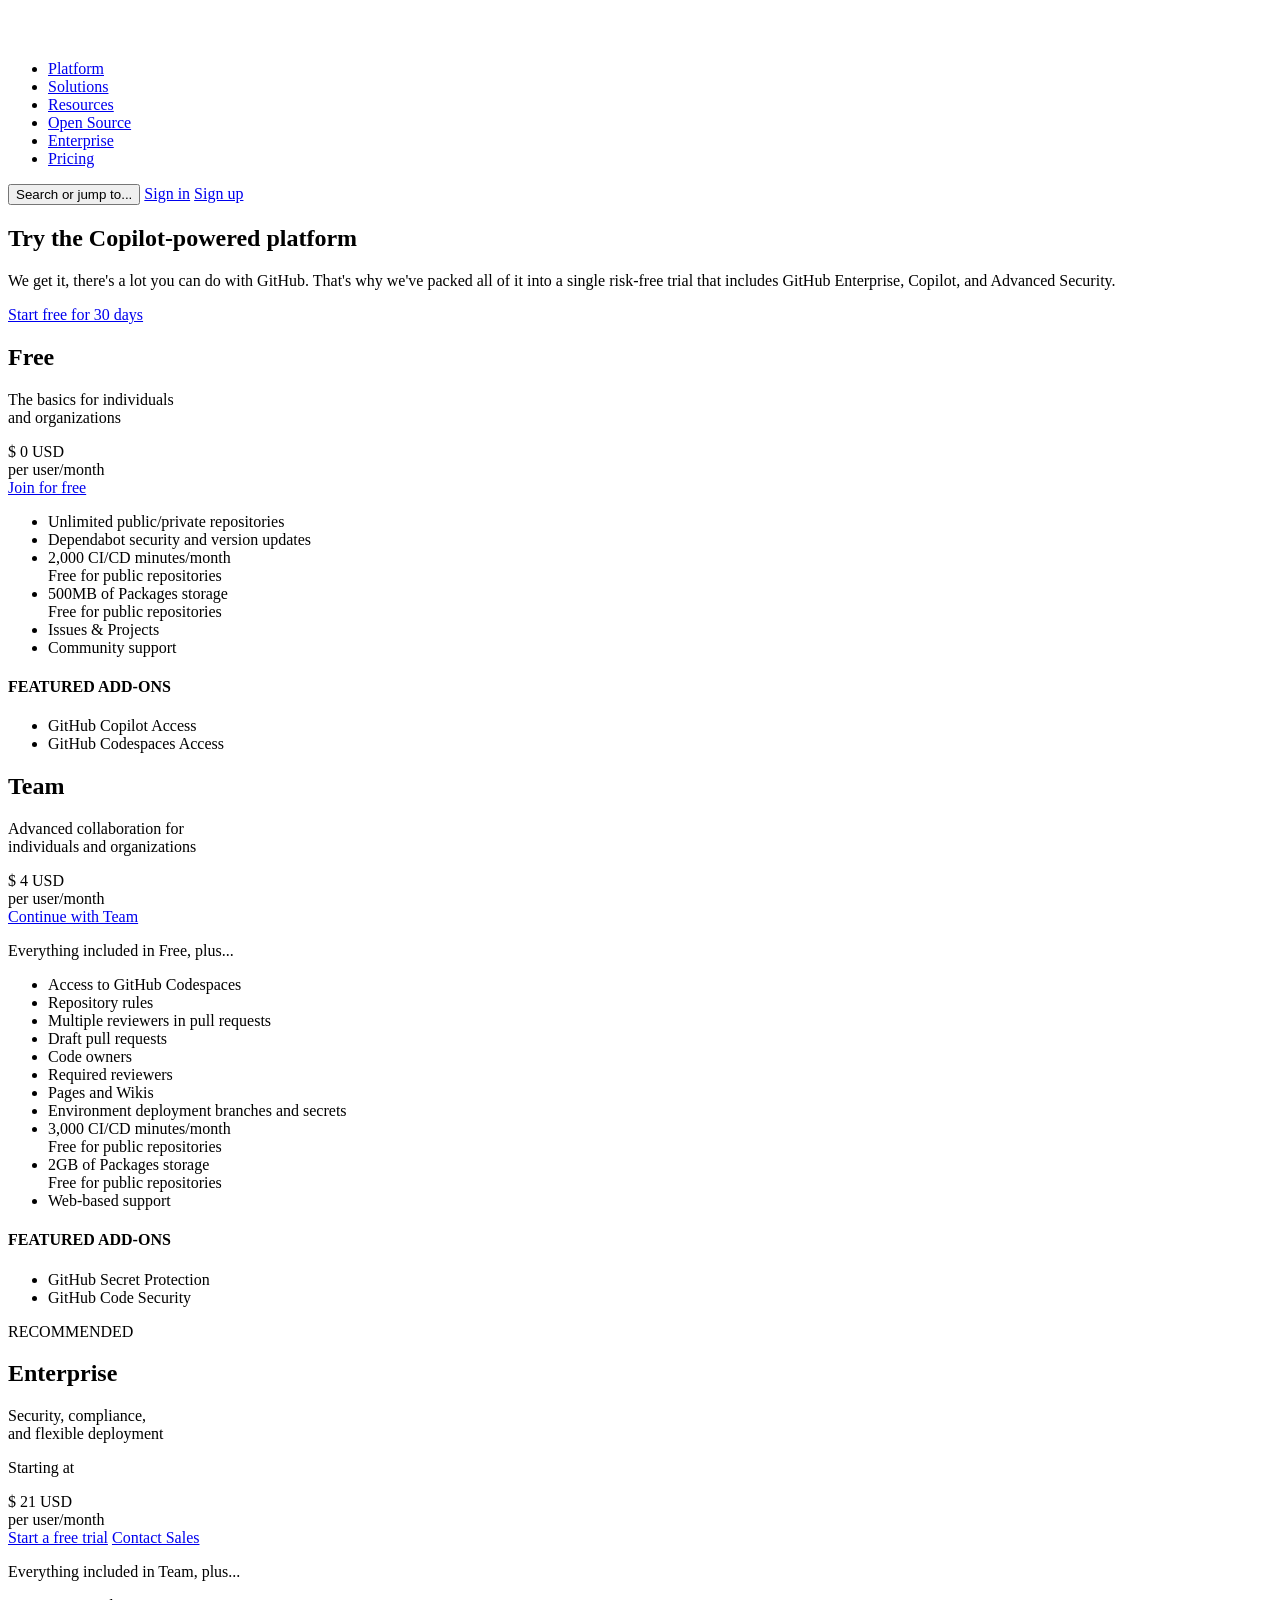
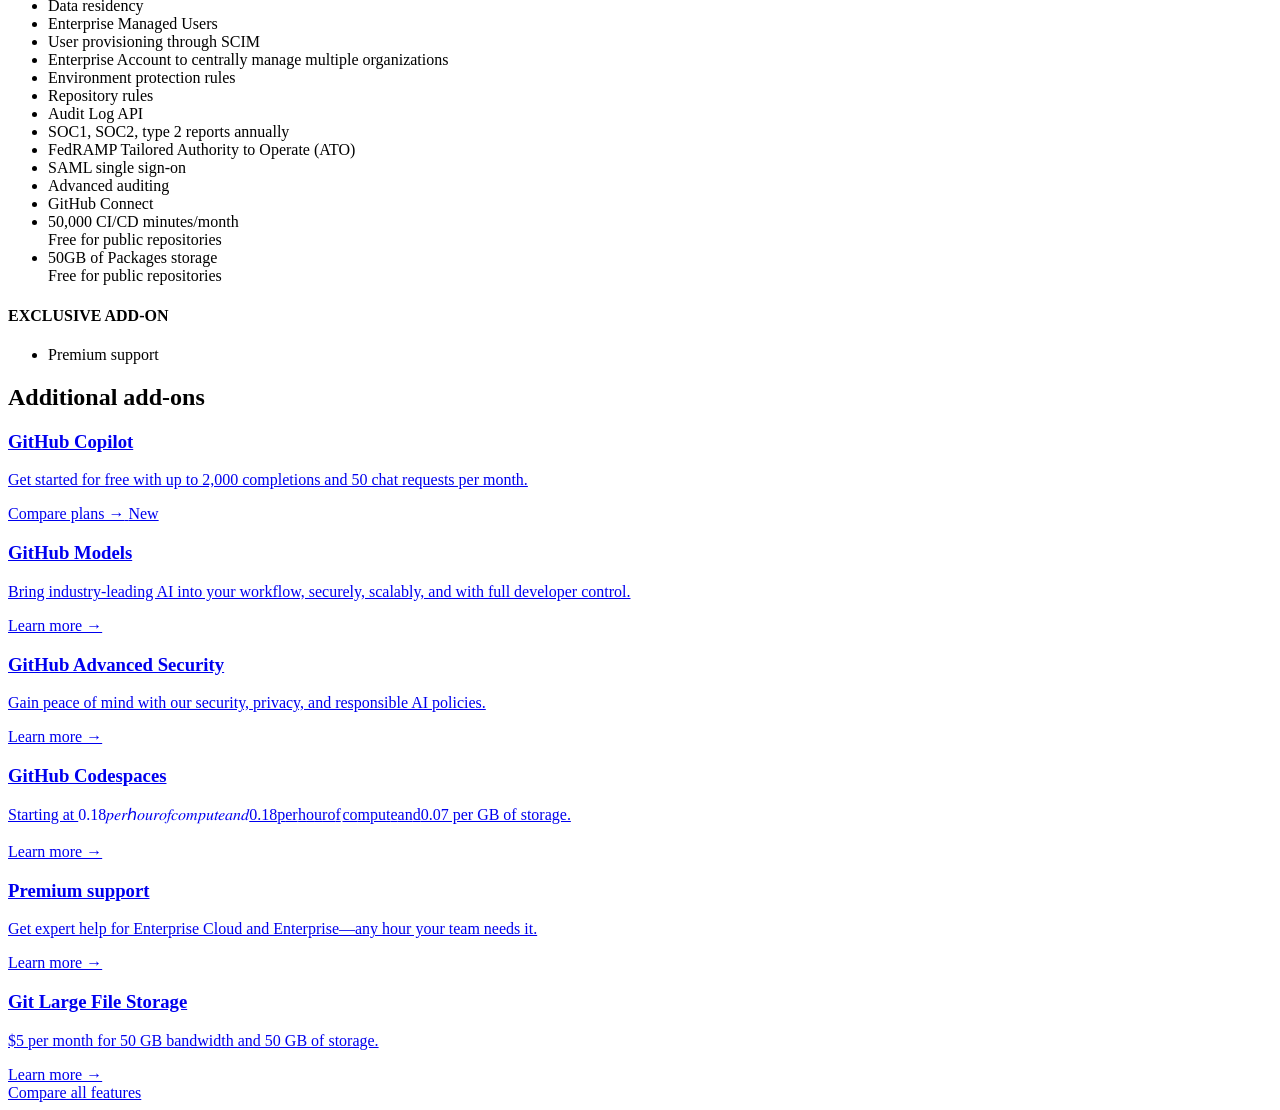
<file: index.html>
<!DOCTYPE html>
<html lang="en">
<head>
    <meta charset="UTF-8">
    <meta name="viewport" content="width=device-width, initial-scale=1.0">
    <title>Pricing · Plans for every developer · GitHub</title>
    <link rel="stylesheet" href="style.css">
    <link rel="icon" href="https://github.githubassets.com/favicons/favicon.svg" type="image/svg+xml">
</head>
<body>
    
    <header>
        <nav class="navbar">
            <div class="nav-left">
                <a href="#" class="logo">
                    <svg height="32" viewBox="0 0 16 16" width="32" fill="white">
                        <path d="M8 0C3.58 0 0 3.58 0 8c0 3.54 2.29 6.53 5.47 7.59.4.07.55-.17.55-.38 0-.19-.01-.82-.01-1.49-2.01.37-2.53-.49-2.69-.94-.09-.23-.48-.94-.82-1.13-.28-.15-.68-.52-.01-.53.63-.01 1.08.58 1.23.82.72 1.21 1.87.87 2.33.66.07-.52.28-.87.51-1.07-1.78-.2-3.64-.89-3.64-3.95 0-.87.31-1.59.82-2.15-.08-.2-.36-1.02.08-2.12 0 0 .67-.21 2.2.82.64-.18 1.32-.27 2-.27.68 0 1.36.09 2 .27 1.53-1.04 2.2-.82 2.2-.82.44 1.1.16 1.92.08 2.12.51.56.82 1.27.82 2.15 0 3.07-1.87 3.75-3.65 3.95.29.25.54.73.54 1.48 0 1.07-.01 1.93-.01 2.2 0 .21.15.46.55.38A8.013 8.013 0 0016 8c0-4.42-3.58-8-8-8z"></path>
                    </svg>
                </a>
                <ul class="nav-menu">
                    <li><a href="#">Platform</a></li>
                    <li><a href="#">Solutions</a></li>
                    <li><a href="#">Resources</a></li>
                    <li><a href="#">Open Source</a></li>
                    <li><a href="#">Enterprise</a></li>
                    <li><a href="#" class="active">Pricing</a></li>
                </ul>
            </div>
            <div class="nav-right">
                <button class="search-btn">Search or jump to...</button>
                <a href="#" class="sign-in">Sign in</a>
                <a href="#" class="sign-up">Sign up</a>
            </div>
        </nav>
    </header>

   
    <main>
      
        <section class="hero">
            <h1>Try the Copilot-powered platform</h1>
            <p>We get it, there's a lot you can do with GitHub. That's why we've packed all of it into a single risk-free trial that includes GitHub Enterprise, Copilot, and Advanced Security.</p>
            <a href="#" class="btn-primary">Start free for 30 days</a>
        </section>


        <section class="pricing-cards">

            <div class="card">
                <h2>Free</h2>
                <p class="card-desc">The basics for individuals<br>and organizations</p>
                <div class="price">
                    <span class="currency">$</span>
                    <span class="amount">0</span>
                    <span class="period">USD<br>per user/month</span>
                </div>
                <a href="#" class="btn-secondary">Join for free</a>
                
                <ul class="features">
                    <li>Unlimited public/private repositories</li>
                    <li>Dependabot security and version updates</li>
                    <li>2,000 CI/CD minutes/month<br><span class="note">Free for public repositories</span></li>
                    <li>500MB of Packages storage<br><span class="note">Free for public repositories</span></li>
                    <li>Issues & Projects</li>
                    <li>Community support</li>
                </ul>
                
                <h4 class="addon-title">FEATURED ADD-ONS</h4>
                <ul class="addons">
                    <li>GitHub Copilot Access</li>
                    <li>GitHub Codespaces Access</li>
                </ul>
            </div>

   
            <div class="card">
                <h2>Team</h2>
                <p class="card-desc">Advanced collaboration for<br>individuals and organizations</p>
                <div class="price">
                    <span class="currency">$</span>
                    <span class="amount">4</span>
                    <span class="period">USD<br>per user/month</span>
                </div>
                <a href="#" class="btn-secondary">Continue with Team</a>
                
                <p class="includes">Everything included in Free, plus...</p>
                
                <ul class="features">
                    <li>Access to GitHub Codespaces</li>
                    <li>Repository rules</li>
                    <li>Multiple reviewers in pull requests</li>
                    <li>Draft pull requests</li>
                    <li>Code owners</li>
                    <li>Required reviewers</li>
                    <li>Pages and Wikis</li>
                    <li>Environment deployment branches and secrets</li>
                    <li>3,000 CI/CD minutes/month<br><span class="note">Free for public repositories</span></li>
                    <li>2GB of Packages storage<br><span class="note">Free for public repositories</span></li>
                    <li>Web-based support</li>
                </ul>
                
                <h4 class="addon-title">FEATURED ADD-ONS</h4>
                <ul class="addons">
                    <li>GitHub Secret Protection</li>
                    <li>GitHub Code Security</li>
                </ul>
            </div>

      
            <div class="card recommended">
                <span class="badge">RECOMMENDED</span>
                <h2>Enterprise</h2>
                <p class="card-desc">Security, compliance,<br>and flexible deployment</p>
                <p class="starting">Starting at</p>
                <div class="price">
                    <span class="currency">$</span>
                    <span class="amount">21</span>
                    <span class="period">USD<br>per user/month</span>
                </div>
                <div class="btn-group">
                    <a href="#" class="btn-primary">Start a free trial</a>
                    <a href="#" class="btn-outline">Contact Sales</a>
                </div>
                
                <p class="includes">Everything included in Team, plus...</p>
                
                <ul class="features">
                    <li>Data residency</li>
                    <li>Enterprise Managed Users</li>
                    <li>User provisioning through SCIM</li>
                    <li>Enterprise Account to centrally manage multiple organizations</li>
                    <li>Environment protection rules</li>
                    <li>Repository rules</li>
                    <li>Audit Log API</li>
                    <li>SOC1, SOC2, type 2 reports annually</li>
                    <li>FedRAMP Tailored Authority to Operate (ATO)</li>
                    <li>SAML single sign-on</li>
                    <li>Advanced auditing</li>
                    <li>GitHub Connect</li>
                    <li>50,000 CI/CD minutes/month<br><span class="note">Free for public repositories</span></li>
                    <li>50GB of Packages storage<br><span class="note">Free for public repositories</span></li>
                </ul>
                
                <h4 class="addon-title">EXCLUSIVE ADD-ON</h4>
                <ul class="addons">
                    <li>Premium support</li>
                </ul>
            </div>
        </section>

      
        <section class="additional-addons">
            <h2>Additional add-ons</h2>
            <div class="addons-grid">
                <a href="#" class="addon-card">
                    <h3>GitHub Copilot</h3>
                    <p>Get started for free with up to 2,000 completions and 50 chat requests per month.</p>
                    <span class="link">Compare plans →</span>
                </a>
                
                <a href="#" class="addon-card">
                    <span class="new-badge">New</span>
                    <h3>GitHub Models</h3>
                    <p>Bring industry-leading AI into your workflow, securely, scalably, and with full developer control.</p>
                    <span class="link">Learn more →</span>
                </a>
                
                <a href="#" class="addon-card">
                    <h3>GitHub Advanced Security</h3>
                    <p>Gain peace of mind with our security, privacy, and responsible AI policies.</p>
                    <span class="link">Learn more →</span>
                </a>
                
                <a href="#" class="addon-card">
                    <h3>GitHub Codespaces</h3>
                    <p>Starting at <span class="katex"><span class="katex-mathml"><math xmlns="http://www.w3.org/1998/Math/MathML"><semantics><mrow><mn>0.18</mn><mi>p</mi><mi>e</mi><mi>r</mi><mi>h</mi><mi>o</mi><mi>u</mi><mi>r</mi><mi>o</mi><mi>f</mi><mi>c</mi><mi>o</mi><mi>m</mi><mi>p</mi><mi>u</mi><mi>t</mi><mi>e</mi><mi>a</mi><mi>n</mi><mi>d</mi></mrow><annotation encoding="application/x-tex">0.18 per hour of compute and </annotation></semantics></math></span><span class="katex-html" aria-hidden="true"><span class="base"><span class="strut" style="height:0.8889em;vertical-align:-0.1944em;"></span><span class="mord">0.18</span><span class="mord mathnormal">p</span><span class="mord mathnormal" style="margin-right:0.02778em;">er</span><span class="mord mathnormal">h</span><span class="mord mathnormal">o</span><span class="mord mathnormal">u</span><span class="mord mathnormal">ro</span><span class="mord mathnormal" style="margin-right:0.10764em;">f</span><span class="mord mathnormal">co</span><span class="mord mathnormal">m</span><span class="mord mathnormal">p</span><span class="mord mathnormal">u</span><span class="mord mathnormal">t</span><span class="mord mathnormal">e</span><span class="mord mathnormal">an</span><span class="mord mathnormal">d</span></span></span></span>0.07 per GB of storage.</p>
                    <span class="link">Learn more →</span>
                </a>
                
                <a href="#" class="addon-card">
                    <h3>Premium support</h3>
                    <p>Get expert help for Enterprise Cloud and Enterprise—any hour your team needs it.</p>
                    <span class="link">Learn more →</span>
                </a>
                
                <a href="#" class="addon-card">
                    <h3>Git Large File Storage</h3>
                    <p>$5 per month for 50 GB bandwidth and 50 GB of storage.</p>
                    <span class="link">Learn more →</span>
                </a>
            </div>
            <a href="#" class="compare-link">Compare all features</a>
        </section>
    </main>
</body>
</html>
</file>
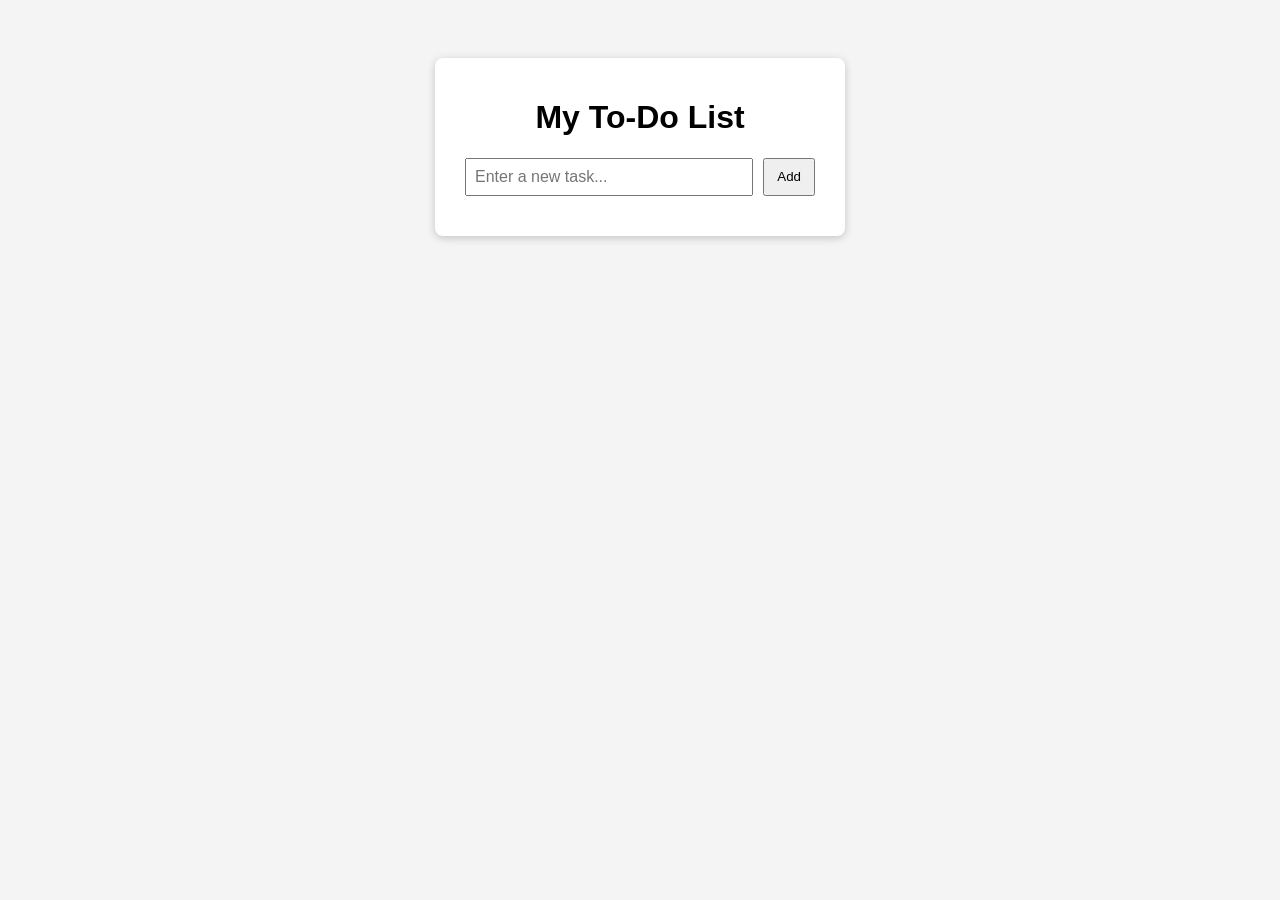
<file: task2/index.html>
<!DOCTYPE html>
<html lang="en">
<head>
    <meta charset="UTF-8">
    <meta name="viewport" content="width=device-width, initial-scale=1.0">
    <title>To-Do List</title>
    <link rel="stylesheet" href="style.css">
</head>
<body>
    <div class="container">
        <h1>My To-Do List</h1>

        <!-- Ввод новой задачи -->
        <div class="input-area">
            <input type="text" id="todo-input" placeholder="Enter a new task...">
            <button id="add-btn">Add</button>
        </div>

        <!-- Список задач -->
        <ul id="todo-list">
            <!-- Здесь будут динамически добавляться элементы -->
        </ul>
    </div>

    <script src="script.js"></script>
</body>
</html>
</file>
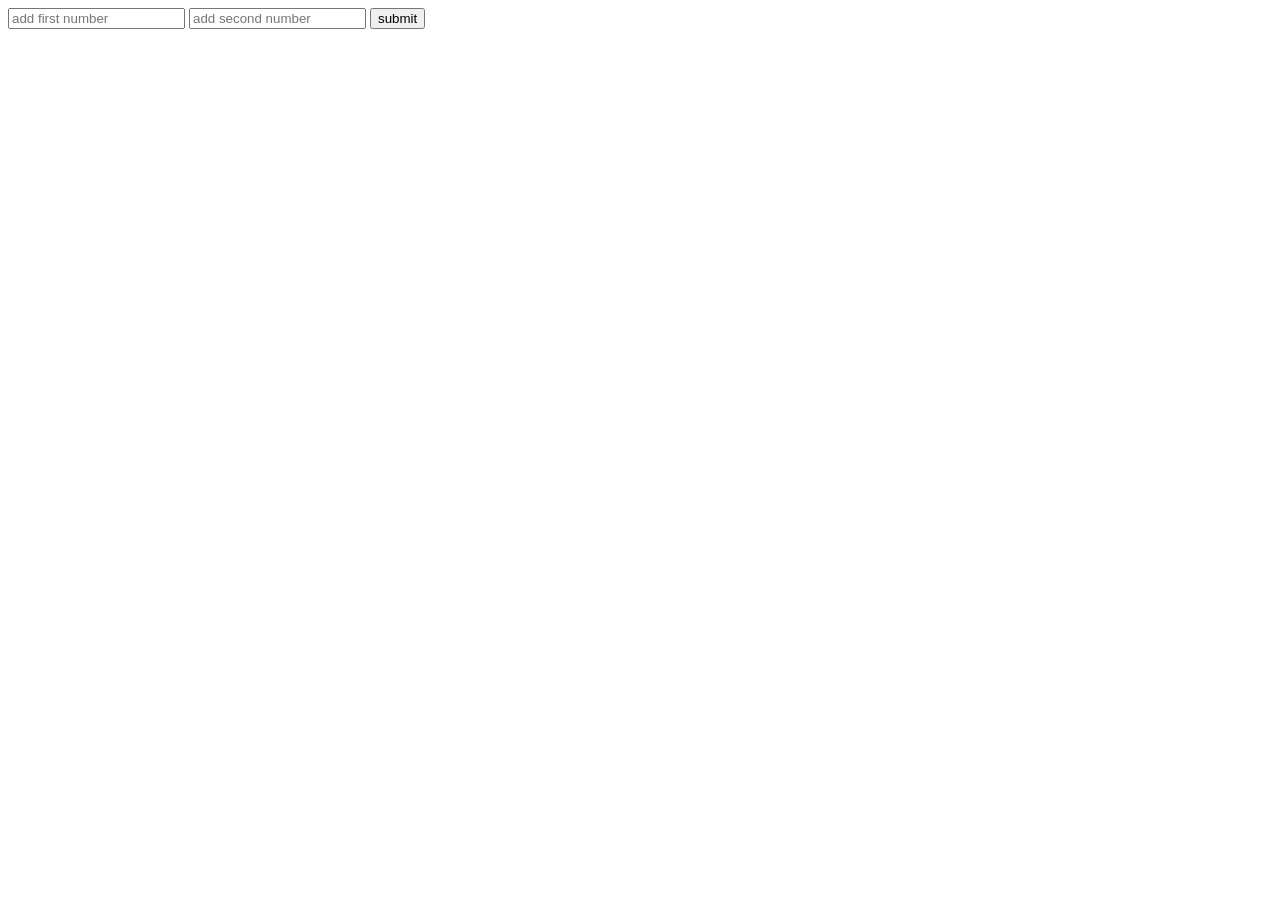
<file: task2/index2.html>
<!DOCTYPE html>
<html lang="en">
<head>
    <meta charset="UTF-8">
    <meta name="viewport" content="width=device-width, initial-scale=1.0">
    <title>defence</title>
</head>
<body>
    <input type="number" id="input1" placeholder="add first number">
    <input type="number" id="input2" placeholder="add second number">
    <button type="submit" id="subbtn">submit</button>
</body>
<script src="script2.js"></script>
</html>
</file>
<file: style.css>
<<<<<<< HEAD
* {
=======
*{
>>>>>>> 023e5ba204f6d8b7c61c980a6d5f551fcf7e69d3
    margin: 0;
    padding: 0;
    box-sizing: border-box;
}

<<<<<<< HEAD
body {
    font-family: -apple-system, BlinkMacSystemFont, 'Segoe UI', 'Noto Sans', Helvetica, Arial, sans-serif;
    background-color: #0d1117;
    color: #e6edf3;
    line-height: 1.5;
}

a {
    text-decoration: none;
    color: inherit;
}

ul {
    list-style: none;
}


header {
    background-color: #010409;
    padding: 16px 32px;
    position: sticky;
    top: 0;
    z-index: 100;
}

.navbar {
    display: flex;
    justify-content: space-between;
    align-items: center;
    max-width: 1280px;
    margin: 0 auto;
}

.nav-left {
    display: flex;
    align-items: center;
    gap: 16px;
}

.logo {
    display: flex;
    align-items: center;
}

.nav-menu {
    display: flex;
    gap: 16px;
}

.nav-menu li a {
    color: #e6edf3;
    font-size: 14px;
    padding: 8px 12px;
    border-radius: 6px;
}

.nav-menu li a:hover {
    background-color: #21262d;
}

.nav-menu li a.active {
    font-weight: 600;
}

.nav-right {
    display: flex;
    align-items: center;
    gap: 16px;
}

.search-btn {
    background-color: #21262d;
    border: 1px solid #30363d;
    color: #7d8590;
    padding: 6px 12px;
    border-radius: 6px;
    font-size: 14px;
    cursor: pointer;
}

.sign-in {
    color: #e6edf3;
    font-size: 14px;
}

.sign-up {
    background-color: #238636;
    color: white;
    padding: 6px 12px;
    border-radius: 6px;
    font-size: 14px;
}

.sign-up:hover {
    background-color: #2ea043;
}


main {
    max-width: 1280px;
    margin: 0 auto;
    padding: 0 32px;
}


.hero {
    text-align: center;
    padding: 80px 0 60px;
    max-width: 800px;
    margin: 0 auto;
}

.hero h1 {
    font-size: 48px;
    font-weight: 600;
    margin-bottom: 24px;
    background: linear-gradient(90deg, #79c0ff, #d2a8ff, #ff7b72);
    -webkit-background-clip: text;
    -webkit-text-fill-color: transparent;
    background-clip: text;
}

.hero p {
    font-size: 18px;
    color: #7d8590;
    margin-bottom: 32px;
    line-height: 1.6;
}

.btn-primary {
    display: inline-block;
    background-color: #238636;
    color: white;
    padding: 12px 24px;
    border-radius: 6px;
    font-size: 16px;
    font-weight: 500;
}

.btn-primary:hover {
    background-color: #2ea043;
}

/* Pricing Cards */
.pricing-cards {
    display: flex;
    justify-content: center;
    gap: 24px;
    padding: 40px 0;
    flex-wrap: wrap;
}

.card {
    background-color: #161b22;
    border: 1px solid #30363d;
    border-radius: 12px;
    padding: 32px;
    width: 320px;
    display: flex;
    flex-direction: column;
}

.card.recommended {
    border-color: #238636;
    position: relative;
}

.badge {
    position: absolute;
    top: -12px;
    left: 50%;
    transform: translateX(-50%);
    background-color: #238636;
    color: white;
    padding: 4px 12px;
    border-radius: 20px;
    font-size: 12px;
    font-weight: 600;
}

.card h2 {
    font-size: 24px;
    font-weight: 600;
    margin-bottom: 8px;
}

.card-desc {
    color: #7d8590;
    font-size: 14px;
    margin-bottom: 24px;
}

.starting {
    color: #7d8590;
    font-size: 12px;
    margin-bottom: 4px;
}

.price {
    display: flex;
    align-items: flex-start;
    margin-bottom: 24px;
}

.currency {
    font-size: 24px;
    font-weight: 300;
    margin-top: 8px;
}

.amount {
    font-size: 56px;
    font-weight: 300;
    line-height: 1;
}

.period {
    font-size: 14px;
    color: #7d8590;
    margin-left: 8px;
    margin-top: 16px;
}

.btn-secondary {
    display: block;
    text-align: center;
    background-color: #21262d;
    border: 1px solid #30363d;
    color: #e6edf3;
    padding: 12px 24px;
    border-radius: 6px;
    font-size: 14px;
    font-weight: 500;
    margin-bottom: 24px;
}

.btn-secondary:hover {
    background-color: #30363d;
}

.btn-outline {
    display: block;
    text-align: center;
    background-color: transparent;
    border: 1px solid #30363d;
    color: #e6edf3;
    padding: 12px 24px;
    border-radius: 6px;
    font-size: 14px;
    font-weight: 500;
}

.btn-outline:hover {
    background-color: #21262d;
}

.btn-group {
    display: flex;
    flex-direction: column;
    gap: 12px;
    margin-bottom: 24px;
}

.btn-group .btn-primary {
    text-align: center;
}

.includes {
    color: #7d8590;
    font-size: 14px;
    margin-bottom: 16px;
}

.features {
    flex: 1;
}

.features li {
    font-size: 14px;
    padding: 8px 0;
    border-bottom: 1px solid #21262d;
}

.features li .note {
    display: block;
    color: #7d8590;
    font-size: 12px;
}

.addon-title {
    color: #7d8590;
    font-size: 12px;
    font-weight: 600;
    margin-top: 24px;
    margin-bottom: 12px;
}

.addons li {
    font-size: 14px;
    padding: 8px 0;
    color: #58a6ff;
}

/* Additional Add-ons Section */
.additional-addons {
    padding: 80px 0;
    text-align: center;
}

.additional-addons h2 {
    font-size: 32px;
    font-weight: 600;
    margin-bottom: 40px;
}

.addons-grid {
    display: grid;
    grid-template-columns: repeat(3, 1fr);
    gap: 24px;
    margin-bottom: 40px;
}

.addon-card {
    background-color: #161b22;
    border: 1px solid #30363d;
    border-radius: 12px;
    padding: 24px;
=======
head, body{
    height: 100%;
}

body {
    background: #f2f4f7;
    min-height: 100vh;
    display: flex;
    flex-direction: column;
    overflow-y: auto;
}

.main-content {
     /* flex: 1 0 auto; */
    margin-top: 80px;
    margin-bottom: 150px;
    display: flex;
    justify-content: center;
    align-items: center;
    width: 100%;
    padding: 40px 20px;
    min-height: 0;
}

.header-block {
    background: #f2f4f7;
    display: flex;
    flex-direction: row;
    justify-content: center;
    align-items: center;
    gap: 80px;
    max-width: 1000px;
    width: 100%;
}

.left-side {
    max-width: 500px;
    display: flex;
    flex-direction: column;
    justify-content: left;
    /* margin-bottom: 150px; */
}

.left-side img { 
    height: 107px; 
    width: 300px;
}

.ph{
    font-size: 25px;
    font-family: Arial, Helvetica, sans-serif;
    line-height: 1.3;
    margin-left: 30px;
}

.right-side {
    display: flex;
    flex-direction: column;
    align-items: center;
}

.forma{
    background: white;
    border-radius: 8px;
    box-shadow: 0 2px 4px #0000001a, 0 8px 16px #0000001a;
    display: flex;
    flex-direction: column;
    justify-content: center;
    align-items: center; 
    padding: 20px;   
    width: 400px;
    gap: 5px;
    margin-bottom: 30px;
}

input {
    display: flex;
    width: 350px;
    padding: 15px;
    border-radius: 6px;
    border: 1px solid #ccc;
    box-sizing: border-box;
    margin: 10px;
}

input::placeholder{
    font-size: 15px;
    display: flex;
    align-content: center;
}

.btn{
    font-weight: bold;
    font-size: large;
    font-family: Helvetica;
    color: white;
    background-color: #1877f2;
    margin: auto;
    cursor: pointer;
    border: none;
}

.etc{
    display: flex;
    justify-content: center;
    flex-direction: column;
}

.zabyli{
    font-size: 15px;
    font-family: Arial, Helvetica, sans-serif;
    color: #1877f2;
    text-decoration: none;
    margin: 10px;
}

.zabyli:hover{
    text-decoration: underline;
}

.separator {
    display: flex;
    align-items: center;      
    text-align: center;
    width: 95%;
}

.separator::before,
.separator::after {
    content: "";
    flex: 1;                   
    border-bottom: 1px solid #dedddd;  
    margin: 5px 0;          
}

.btn2{
    color: white;
    background-color: #42b72a;
    font-weight: bold;
    font-size: large;
    width: 250px;
    margin-bottom: 15px;
    cursor: pointer;
    border: none;
}

.btn:hover{
    background-color: #166fe5;
}

.btn2:hover{
    background-color: #36a420;
}

.desc a{
    text-decoration: none;
    color: black;
}

.desc a:hover{
    text-decoration: underline;
}

.desc{
    width: 400px;
    text-align: center;
    font-size: 14px;
    font-family: Arial, Helvetica, sans-serif;
}

footer{
    background-color: white;
    width: 100%;
    padding: 30px 0;    
    display: flex;
    flex-wrap: wrap;
    justify-content: center;
    align-items: center;
    flex-direction: column;
    flex-shrink: 0;
}

.lg {
    width: 70%;
}

.lg ul{
    display: flex;
    flex-direction: row;
    justify-content: flex-start;
    list-style: none;
    gap: 20px;
    flex-wrap: wrap;
    font-family: Arial, Helvetica, sans-serif;
    font-size: 12px;
    color: #737373;
}

.separator2 {
    display: flex;
    align-items: center;      
    text-align: center;
    width: 70%;
}

.separator2::before,
.separator2::after {
    content: "";
    flex: 1;                   
    border-bottom: 1px solid #dedddd;  
    margin-top: 10px;          
}

.etc2{
    display: flex;
    justify-content: center;
    align-items: center;
    width: 70%;
}


.etc2 ul{
    width: 100%;
    display: flex;
    flex-direction: row;
    list-style: none;
    flex-wrap: wrap;
    padding: 5px 0;
    font-family: Arial, Helvetica, sans-serif;
    font-size: 12px;
    color: #737373;
}

.etc2 li{
    margin-top: 7px;
    margin-right: 20px;
}

.etc2 a{
    text-decoration: none;
    color: #737373;
}

.etc2 a:hover{
    text-decoration: underline;
}

.cc{
    width: 70%;
    display: flex;
    justify-content: flex-start;
    align-items: center;
    margin-top: 15px;
}

.cc p{
    font-family: Arial, Helvetica, sans-serif;
    font-size: 12px;
    color: #737373;
>>>>>>> 023e5ba204f6d8b7c61c980a6d5f551fcf7e69d3
}
</file>
<file: task2/style.css>
/* Общие стили */
body {
    font-family: Arial, sans-serif;
    background-color: #f4f4f4;
    display: flex;
    justify-content: center;
    padding-top: 50px;
}

.container {
    background: #fff;
    padding: 20px 30px;
    border-radius: 8px;
    box-shadow: 0 2px 8px rgba(0,0,0,0.2);
    width: 350px;
}

/* Заголовок */
h1 {
    text-align: center;
}

/* Поле ввода и кнопка */
.input-area {
    display: flex;
    gap: 10px;
    margin-bottom: 20px;
}

#todo-input {
    flex: 1;
    padding: 8px;
    font-size: 16px;
}

#add-btn {
    padding: 8px 12px;
    cursor: pointer;
}

/* Список задач */
ul {
    list-style: none;
    padding: 0;
}

li {
    display: flex;
    align-items: center;
    justify-content: space-between;
    padding: 6px 0;
    border-bottom: 1px solid #ddd;
}

/* Стиль для выполненных задач */
.done {
    text-decoration: line-through;
    color: gray;
}

/* Кнопка удаления */
.delete-btn {
    background: red;
    color: white;
    border: none;
    padding: 4px 8px;
    cursor: pointer;
    border-radius: 4px;
}
</file>
